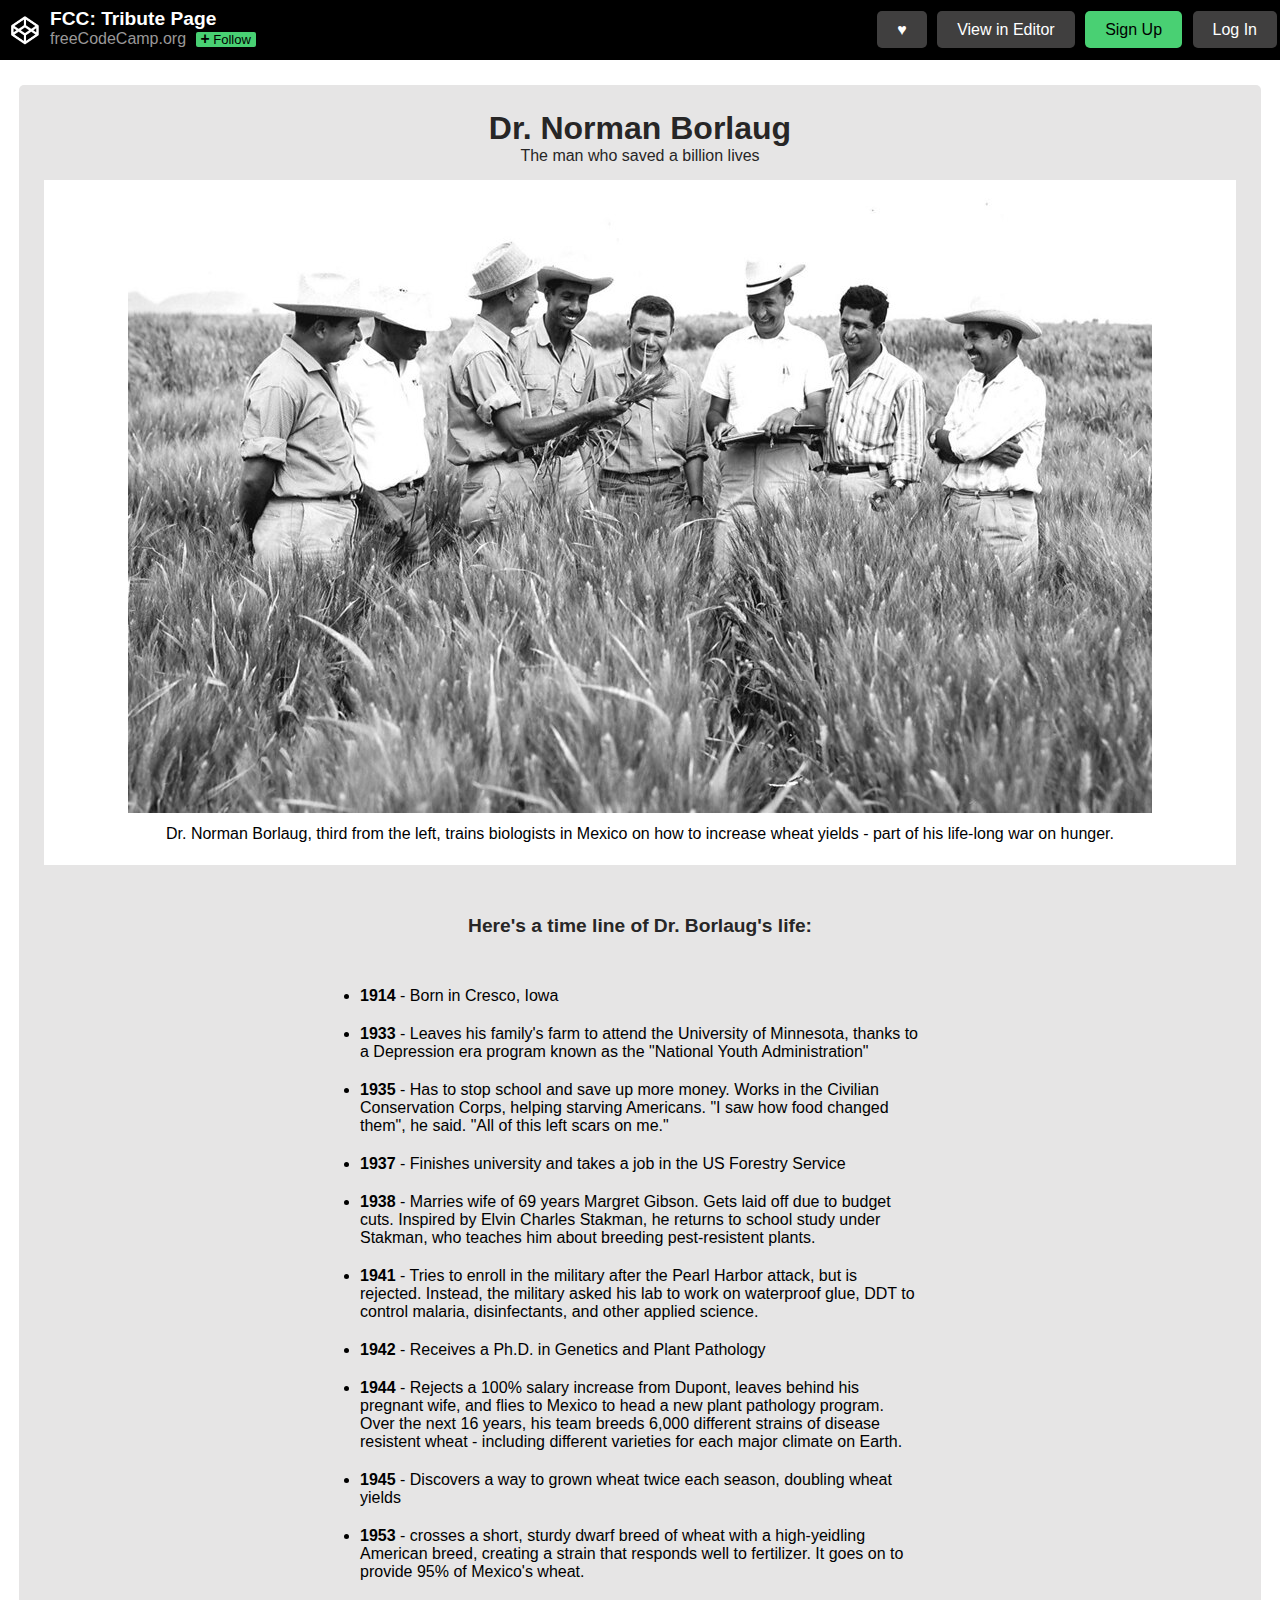
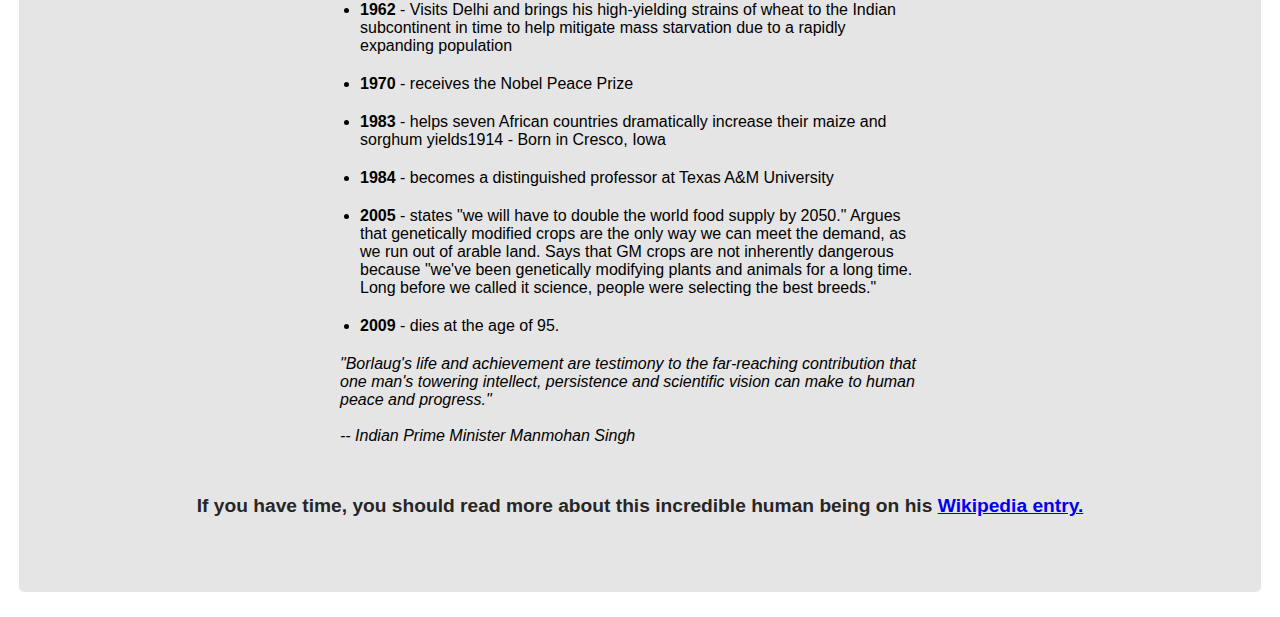
<file: ej1-tributePage/index.html>
<!DOCTYPE html>
<html lang="en">
    <head>
        <meta charset="UTF-8">
        <meta http-equiv="X-UA-Compatible" content="IE=edge">
        <meta name="viewport" content="width=device-width, initial-scale=1.0">
        <title>FCC: Tribute Page</title>
        <link rel="icon" href="./imgs/codepenIcon.ico">
        <link rel="stylesheet" href="styles/indexStyles.css">
    </head>
    <body>
        <header>
            <div class="page-details">
                <img class="header-logo" src="./imgs/headerLogo.jpg" alt="">
                <p class="page-name">FCC: Tribute Page</p>
                <div class="links">
                    <a class="freeCode-link" href="freeCodeCamp.org">freeCodeCamp.org</a>
                    <a href="nowhere.html" class="green-button follow-button"><span>+</span> Follow</a>
                </div>
            </div>

            <nav>
                <ul>
                    <li><a href="./nowhere.html">♥</a></li>
                    <li><a href="./nowhere.html">View in Editor</a></li>
                    <li><a class="green-button" href="./nowhere.html" >Sign Up</a></li>
                    <li><a href="./nowhere.html">Log In</a></li>
                </ul>
            </nav>
        </header>

        <main id="main">
            <h1 class="title-subtitle" id="title">Dr. Norman Borlaug</h1>
            <p class="title-subtitle">The man who saved a billion lives</p>

            <figure id="img-div">
                <img src="./imgs/tribute-page-main-image.jpg" alt="A man showing a plant to another seven men. All of them are laughing" id="image">
                <figcaption id="img-caption">Dr. Norman Borlaug, third from the left, trains biologists in Mexico on how to increase wheat yields - part of his life-long war on hunger.</figcaption>
            </figure>

            <h2 class="title-subtitle title2">Here's a time line of Dr. Borlaug's life:</h2>

            <div id="tribute-info">
                <ul>
                    <li><strong>1914</strong> - Born in Cresco, Iowa</li>
                    <li><strong>1933</strong> - Leaves his family's farm to attend the University of Minnesota, thanks to a Depression era program known as the "National Youth Administration"</li>
                    <li><strong>1935</strong> - Has to stop school and save up more money. Works in the Civilian Conservation Corps, helping starving Americans. "I saw how food changed them", he said. "All of this left scars on me."</li>
                    <li><strong>1937</strong> - Finishes university and takes a job in the US Forestry Service</li>
                    <li><strong>1938</strong> - Marries wife of 69 years Margret Gibson. Gets laid off due to budget cuts. Inspired by Elvin Charles Stakman, he returns to school study under Stakman, who teaches him about breeding pest-resistent plants.</li>
                    <li><strong>1941</strong> - Tries to enroll in the military after the Pearl Harbor attack, but is rejected. Instead, the military asked his lab to work on waterproof glue, DDT to control malaria, disinfectants, and other applied science.</li>
                    <li><strong>1942</strong> - Receives a Ph.D. in Genetics and Plant Pathology</li>
                    <li><strong>1944</strong> - Rejects a 100% salary increase from Dupont, leaves behind his pregnant wife, and flies to Mexico to head a new plant pathology program. Over the next 16 years, his team breeds 6,000 different strains of disease resistent wheat - including different varieties for each major climate on Earth.</li>
                    <li><strong>1945</strong> - Discovers a way to grown wheat twice each season, doubling wheat yields</li>
                    <li><strong>1953</strong> - crosses a short, sturdy dwarf breed of wheat with a high-yeidling American breed, creating a strain that responds well to fertilizer. It goes on to provide 95% of Mexico's wheat.</li>
                    <li><strong>1962</strong> - Visits Delhi and brings his high-yielding strains of wheat to the Indian subcontinent in time to help mitigate mass starvation due to a rapidly expanding population</li>
                    <li><strong>1970</strong> - receives the Nobel Peace Prize</li>
                    <li><strong>1983</strong> - helps seven African countries dramatically increase their maize and sorghum yields1914 - Born in Cresco, Iowa</li>
                    <li><strong>1984</strong> - becomes a distinguished professor at Texas A&M University</li>
                    <li><strong>2005</strong> - states "we will have to double the world food supply by 2050." Argues that genetically modified crops are the only way we can meet the demand, as we run out of arable land. Says that GM crops are not inherently dangerous because "we've been genetically modifying plants and animals for a long time. Long before we called it science, people were selecting the best breeds."</li>
                    <li><strong>2009</strong> - dies at the age of 95.</li>
                </ul>
    
                <p class="cite">"Borlaug's life and achievement are testimony to the far-reaching contribution that one man's towering intellect, persistence and scientific vision can make to human peace and progress."<br><br>
                -- Indian Prime Minister Manmohan Singh</p>
    
            </div>
            
            <p class="title-subtitle title2 bold">If you have time, you should read more about this incredible human being on his <a href="https://en.wikipedia.org/wiki/Norman_Borlaug" id="tribute-link" target="_blank">Wikipedia entry.</a></p>
        </main>
    </body>
</html>
</file>
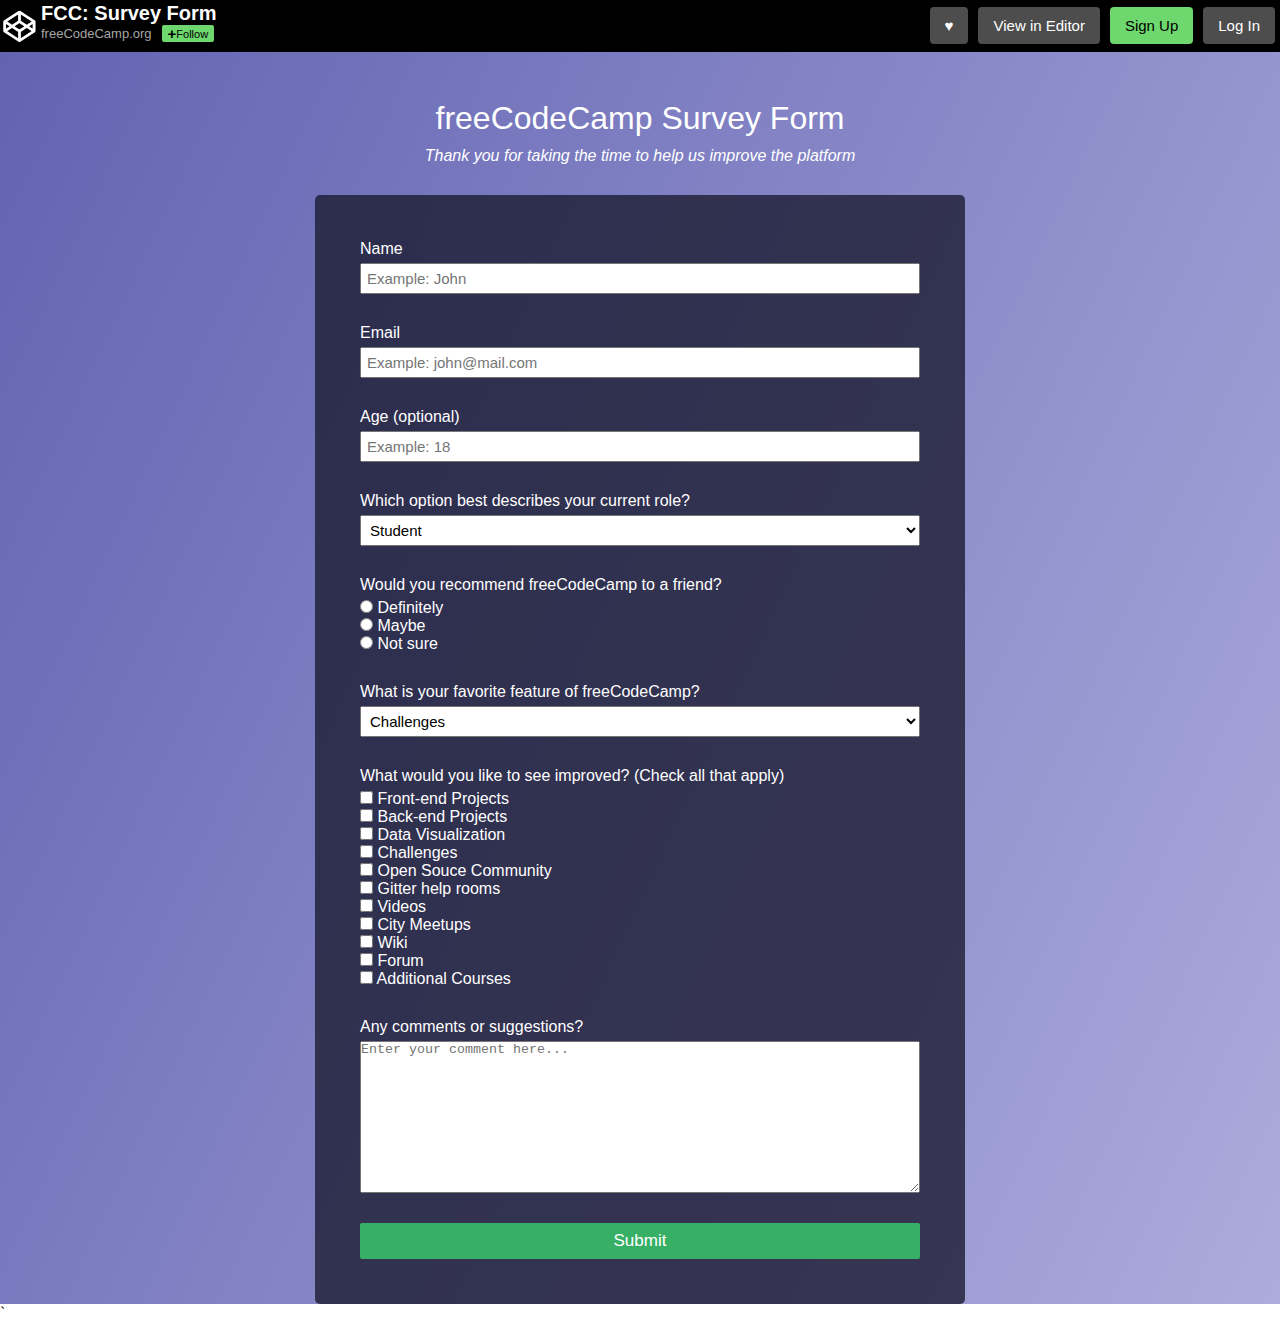
<file: ej2-surveyForm/index.html>
<!DOCTYPE html>
<html lang="en">
    <head>
        <meta charset="UTF-8">
        <meta http-equiv="X-UA-Compatible" content="IE=edge">
        <meta name="viewport" content="width=device-width, initial-scale=1.0">
        <title>FCC: Survey Form</title>
        <link rel="stylesheet" href="./styles/indexStyles.css">
        <link rel="icon" href="./imgs/codepenIcon.ico">
    </head>
    <body>
        <header id="header">
            <div id="left-header">
                <img src="./imgs/headerLogo.jpg" alt="" id="header-logo">
                <div id="left-header-text">
                    <span id="page-description" class="bold-text">FCC: Survey Form</span>
                    <div id="left-header-links">
                        <a id="freeCodeLink" href="https://www.freecodecamp.org" target="_blank">freeCodeCamp.org</a>
                        <a id="follow-button" class="green-background-button" href="./nowhere.html"><span class="bold-text" id="plus-character">+</span> Follow</a>
                    </div>
                </div>
            </div>
            <nav>
                <ul id="nav-list">
                    <li><a href="./nowhere.html">♥</a></li>
                    <li><a href="./nowhere.html">View in Editor</a></li>
                    <li><a class="green-background-button" href="./nowhere.html">Sign Up</a></li>
                    <li><a href="./nowhere.html">Log In</a></li>
                </ul>
            </nav>
        </header>

        <main>
            <h1 id="title">freeCodeCamp Survey Form</h1>
            <p id="description">Thank you for taking the time to help us improve the platform</p>

            <form action="./nowhere.html" id="survey-form">
                <div>
                    <label for="name" id="name-label">Name</label>
                    <input type="text" id="name" placeholder="Example: John" required>
                </div>
                
                <div>
                    <label for="email" id="email-label">Email</label>
                    <input type="email" id="email" placeholder="Example: john@mail.com" required>
                </div>
                
                <div>
                    <label for="number" id="number-label">Age (optional)</label>
                    <input type="number" min="0" max="120" id="number" placeholder="Example: 18">
                </div>

                <div>
                    <label for="dropdown">Which option best describes your current role?</label>
                    <select name="current-role" id="dropdown"> 
                        <option value="student">Student</option>
                        <option value="fullTimeJob">Full Time Job</option>
                        <option value="fullTimeLearner">Full Time Learner</option>
                        <option value="notSay">Prefer not to Say</option>
                        <option value="other">Other</option>
                    </select>
                </div>
            

                <fieldset>
                    <legend>Would you recommend freeCodeCamp to a friend?</legend>
                    
                    <div id="radios"> 
                        <div>
                            <input type="radio" name="recommendation" id="definitely-radio" value="definitely-radio">
                            <label for="definitely-radio">Definitely</label>
                        </div>
                        
                        <div>
                            <input type="radio" name="recommendation" id="maybe-radio" value="maybe-radio">
                            <label for="maybe-radio">Maybe</label>
                        </div>
                        
                        <div>
                            <input type="radio" name="recommendation" id="not-sure-radio" value="not-sure-radio">
                            <label for="not-sure-radio">Not sure</label>
                        </div>
                    </div>
                </fieldset>

                <div>
                    <label for="dropdown-features">What is your favorite feature of freeCodeCamp?</label>
                    <select name="favorite-feature" id="dropdown-features"> 
                        <option value="challenges">Challenges</option>
                        <option value="projects">Projects</option>
                        <option value="community">Community</option>
                        <option value="openSource">Open Source</option>
                    </select>
                </div>

                <fieldset>
                    <legend>What would you like to see improved? (Check all that apply)</legend>

                    <div id="improv">
                        <div>
                            <input type="checkbox" id="frontEndProjects" value="frontEndProjects" name="improvements">
                            <label for="frontEndProjects">Front-end Projects</label>
                        </div>
                        
                        <div>
                            <input type="checkbox" id="backEndProjects" value="backEndProjects" name="improvements">
                            <label for="backEndProjects">Back-end Projects</label>
                        </div>
    
                        <div>
                            <input type="checkbox" id="dataVisualization" value="dataVisualization" name="improvements">
                            <label for="dataVisualization">Data Visualization</label>
                        </div>
    
                        <div>
                            <input type="checkbox" id="challenges" value="challenges" name="improvements">
                            <label for="challenges">Challenges</label>
                        </div>
    
                        <div>
                            <input type="checkbox" id="openSourceComm" value="openSourceComm" name="improvements">
                            <label for="openSourceComm">Open Souce Community</label>
                        </div>
    
                        <div>
                            <input type="checkbox" id="gitterHelp" value="gitterHelp" name="improvements">
                            <label for="gitterHelp">Gitter help rooms</label>
                        </div>
    
                        <div>
                            <input type="checkbox" id="videos" value="videos" name="improvements">
                            <label for="videos">Videos</label>
                        </div>
    
                        <div>
                            <input type="checkbox" id="cityMeetups" value="cityMeetups" name="improvements">
                            <label for="cityMeetups">City Meetups</label>
                        </div>
    
                        <div>
                            <input type="checkbox" id="wiki" value="wiki" name="improvements">
                            <label for="wiki">Wiki</label>
                        </div>
    
                        <div>
                            <input type="checkbox" id="forum" value="forum" name="improvements">
                            <label for="forum">Forum</label>
                        </div>
    
                        <div>
                            <input type="checkbox" id="additionalCourses" value="additionalCourses" name="improvements">
                            <label for="additionalCourses">Additional Courses</label>
                        </div>
                    </div>
                </fieldset>

                <div>
                    <label for="comments">Any comments or suggestions?</label>
                    <textarea name="comments" id="comments" cols="30" rows="10" placeholder="Enter your comment here..."></textarea>
                </div>
                
                <input type="submit" id="submit">
            </form>

        </main>
    </body>
</html>`
</file>
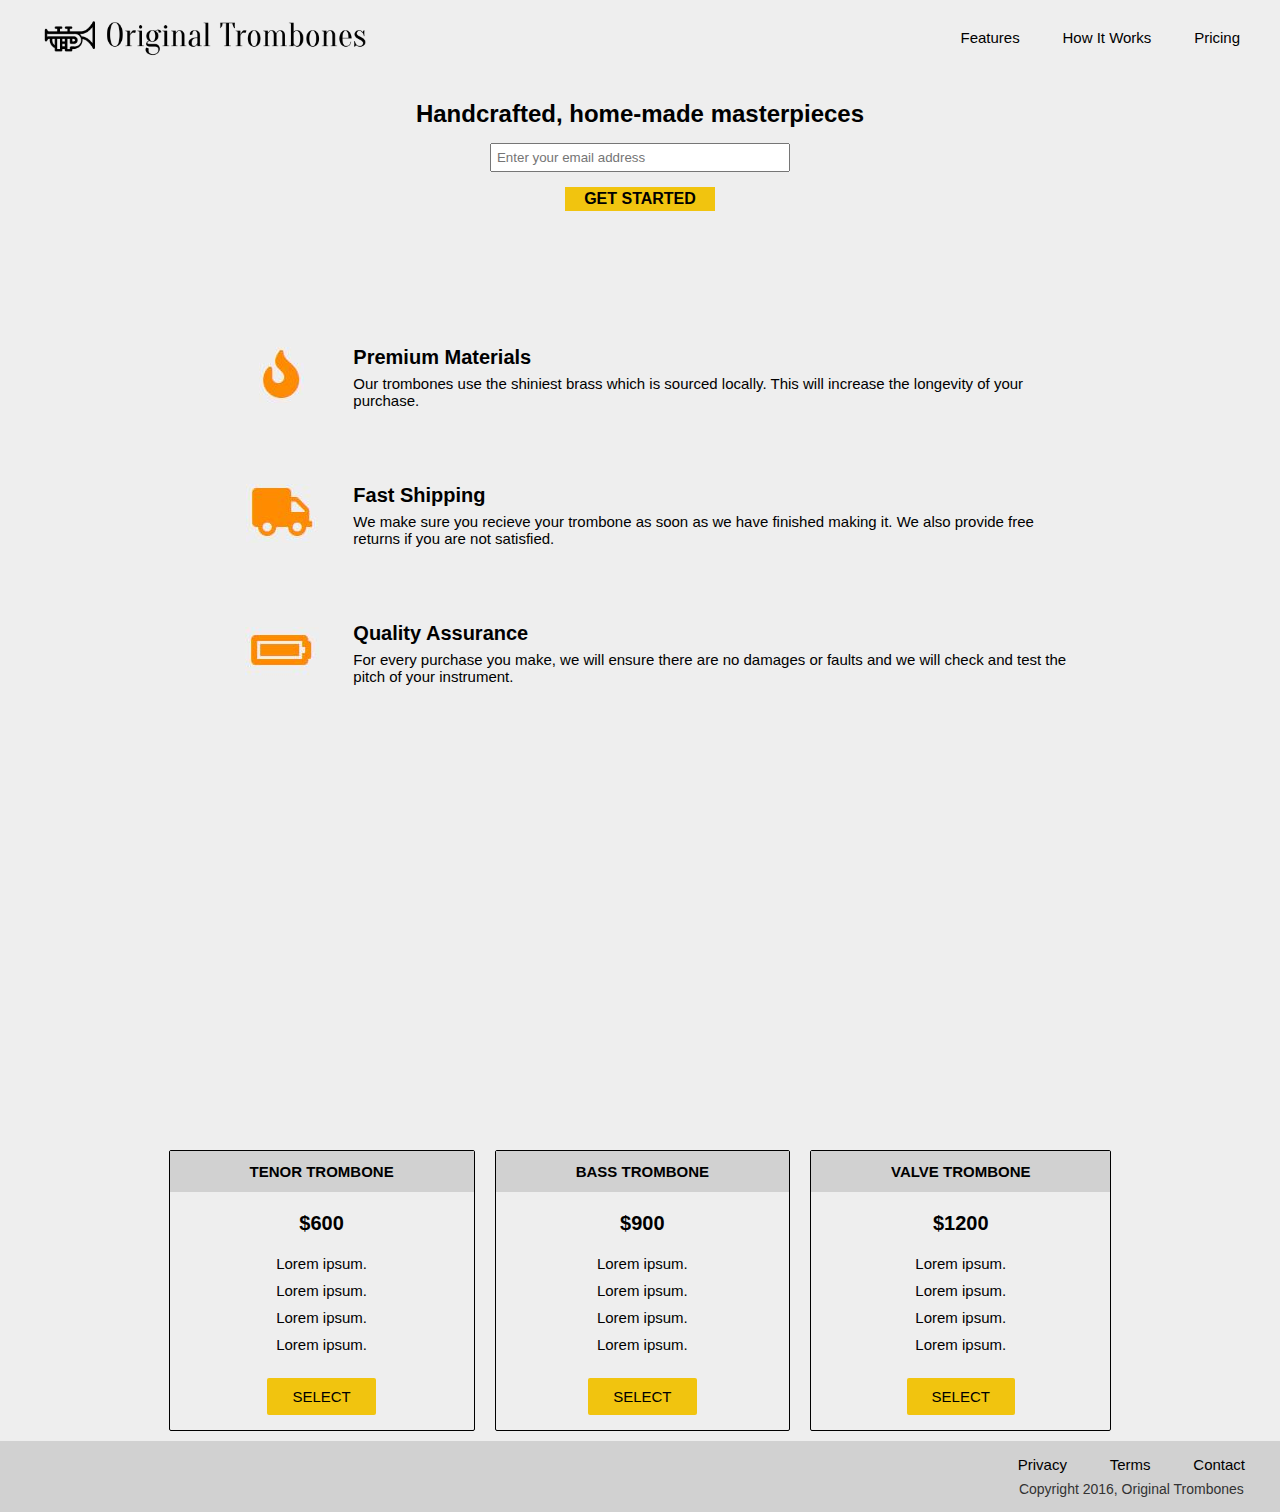
<file: ej3-productLandingPage/index.html>
<!DOCTYPE html>
<html lang="en">
    <head>
        <meta charset="UTF-8">
        <meta http-equiv="X-UA-Compatible" content="IE=edge">
        <meta name="viewport" content="width=device-width, initial-scale=1.0">
        <title>FCC: Product Landing Page</title>
        <link rel="stylesheet" href="./styles/indexStyles.css">
    </head>
    <body>
        <header id="header">
            <img src="./imgs/product-landing-page-logo.png" alt="" id="header-img">
            <nav id="nav-bar">
                <a href="#product-info" class="nav-link">Features</a>
                <a href="#video" class="nav-link">How It Works</a>
                <a href="#products" class="nav-link">Pricing</a>
            </nav>
        </header>
        <main>
            <div id="page-intro">
                <h1>Handcrafted, home-made masterpieces</h1>
                <form action="https://www.freecodecamp.com/email-submit" id="form">
                    <input type="email" required id="email" placeholder="Enter your email address" name="email">
                    <input type="submit" value="GET STARTED" id="submit">
                </form>
            </div>

            <ul id="product-info">
                <li>
                    <img src="./imgs/fire.JPG" alt="">
                    <h2>Premium Materials</h2>
                    <p>Our trombones use the shiniest brass which is sourced locally. This will increase the longevity of your purchase.</p>
                </li>
                <li>
                    <img src="./imgs/truck.JPG" alt="">
                    <h2>Fast Shipping</h2>
                    <p>We make sure you recieve your trombone as soon as we have finished making it. We also provide free returns if you are not satisfied.</p>
                </li>
                <li>
                    <img src="./imgs/battery.JPG" alt="">
                    <h2>Quality Assurance</h2>
                    <p>For every purchase you make, we will ensure there are no damages or faults and we will check and test the pitch of your instrument.</p>
                </li>
            </ul>

            <iframe width="560" height="315" src="https://www.youtube.com/embed/y8Yv4pnO7qc" title="YouTube video player" frameborder="0" allow="accelerometer; autoplay; clipboard-write; encrypted-media; gyroscope; picture-in-picture" allowfullscreen id="video"></iframe>

            <div id="products">
                <div class="product">
                    <h2>TENOR TROMBONE</h2>
                    <h3>$600</h3>
                    
                    <ul class="product-description">
                        <li>Lorem ipsum.</li>
                        <li>Lorem ipsum.</li>
                        <li>Lorem ipsum.</li>
                        <li>Lorem ipsum.</li>
                    </ul>

                    <a href="./nowhere.html" class="select-button">SELECT</a>
                </div>

                <div class="product">
                    <h2>BASS TROMBONE</h2>
                    <h3>$900</h3>

                    <ul class="product-description">
                        <li>Lorem ipsum.</li>
                        <li>Lorem ipsum.</li>
                        <li>Lorem ipsum.</li>
                        <li>Lorem ipsum.</li>
                    </ul>

                    <a href="./nowhere.html" class="select-button">SELECT</a>
                </div>

                <div class="product">
                    <h2>VALVE TROMBONE</h2>
                    <h3>$1200</h3>

                    <ul class="product-description">
                        <li>Lorem ipsum.</li>
                        <li>Lorem ipsum.</li>
                        <li>Lorem ipsum.</li>
                        <li>Lorem ipsum.</li>
                    </ul>

                    <a href="./nowhere.html" class="select-button">SELECT</a>
                </div>
            </div>
        </main>

        <footer id="footer">
            <div id="footer-text">
                <nav id="footer-nav">
                    <a href="./nowhere.html">Privacy</a>
                    <a href="./nowhere.html">Terms</a>
                    <a href="./nowhere.html">Contact</a>
                </nav>
                <p>Copyright 2016, Original Trombones</p>
            </div>
        </footer>
    </body>
</html>
</file>
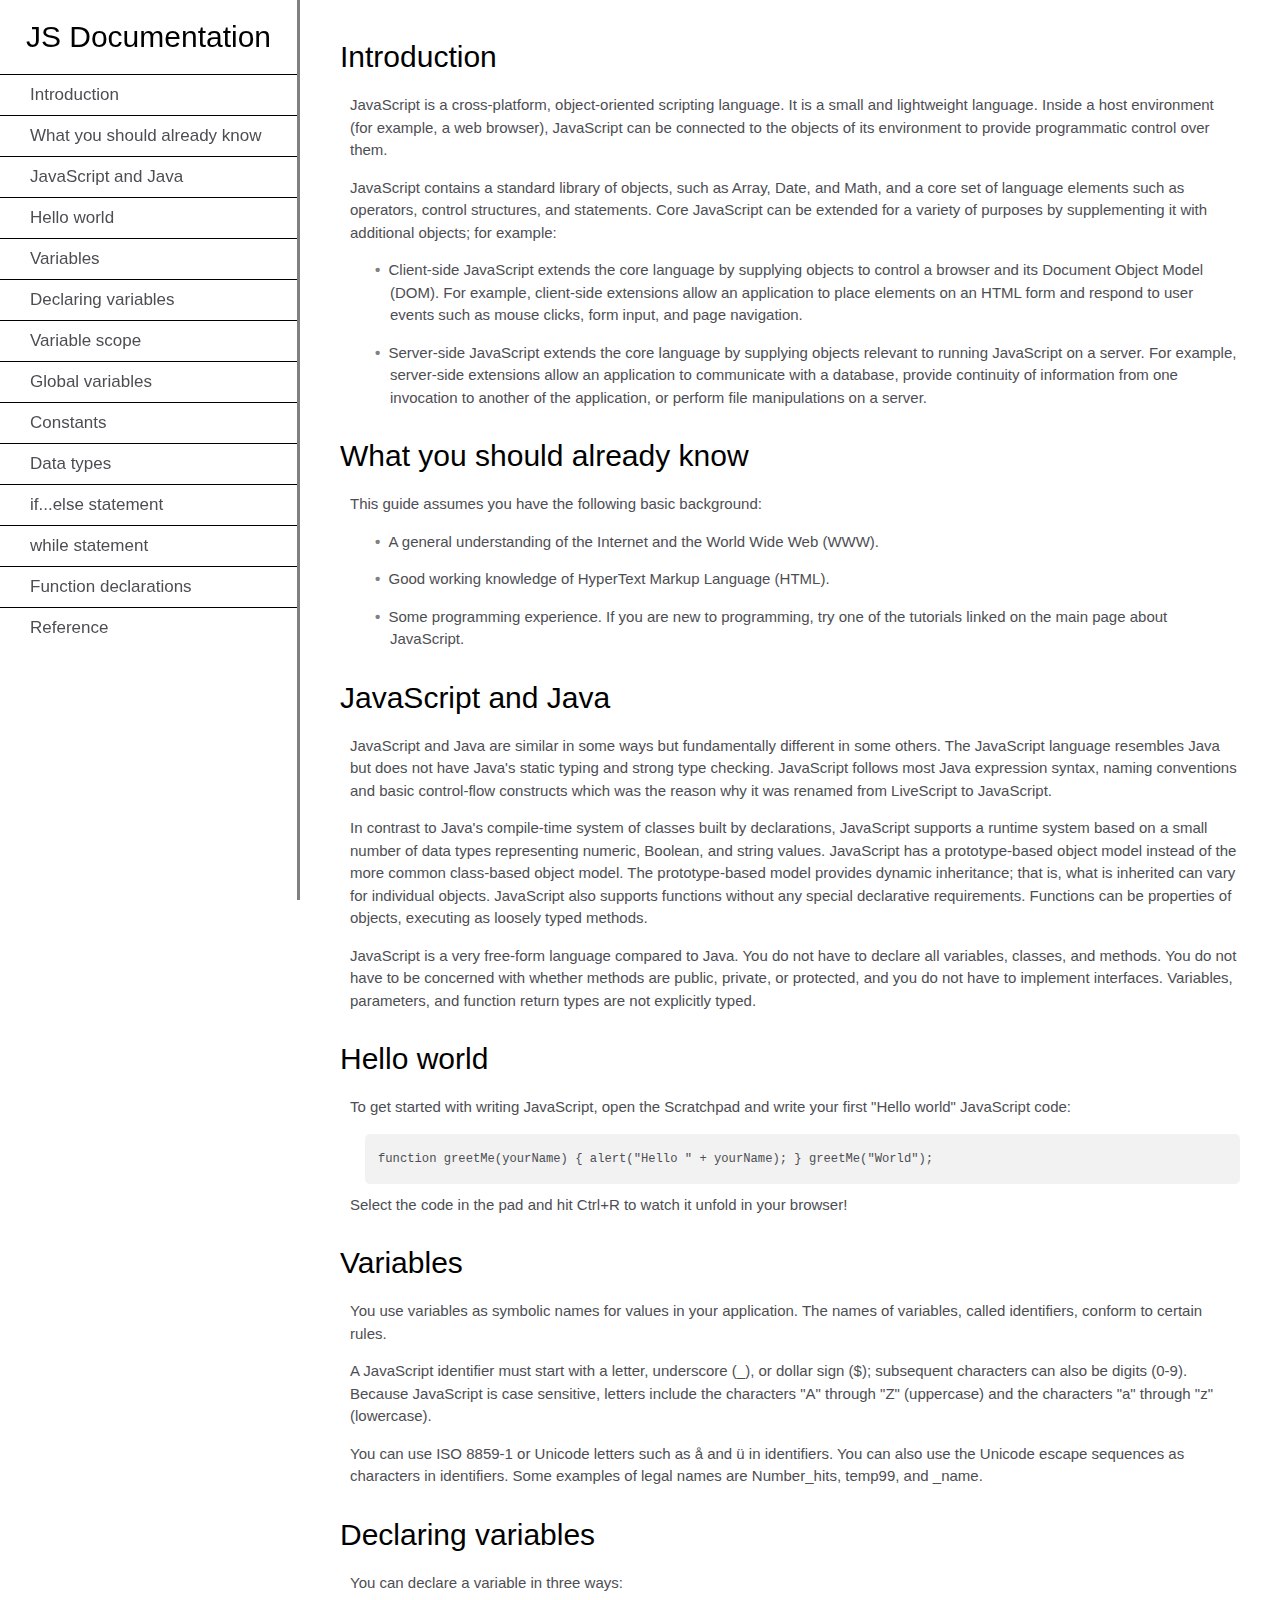
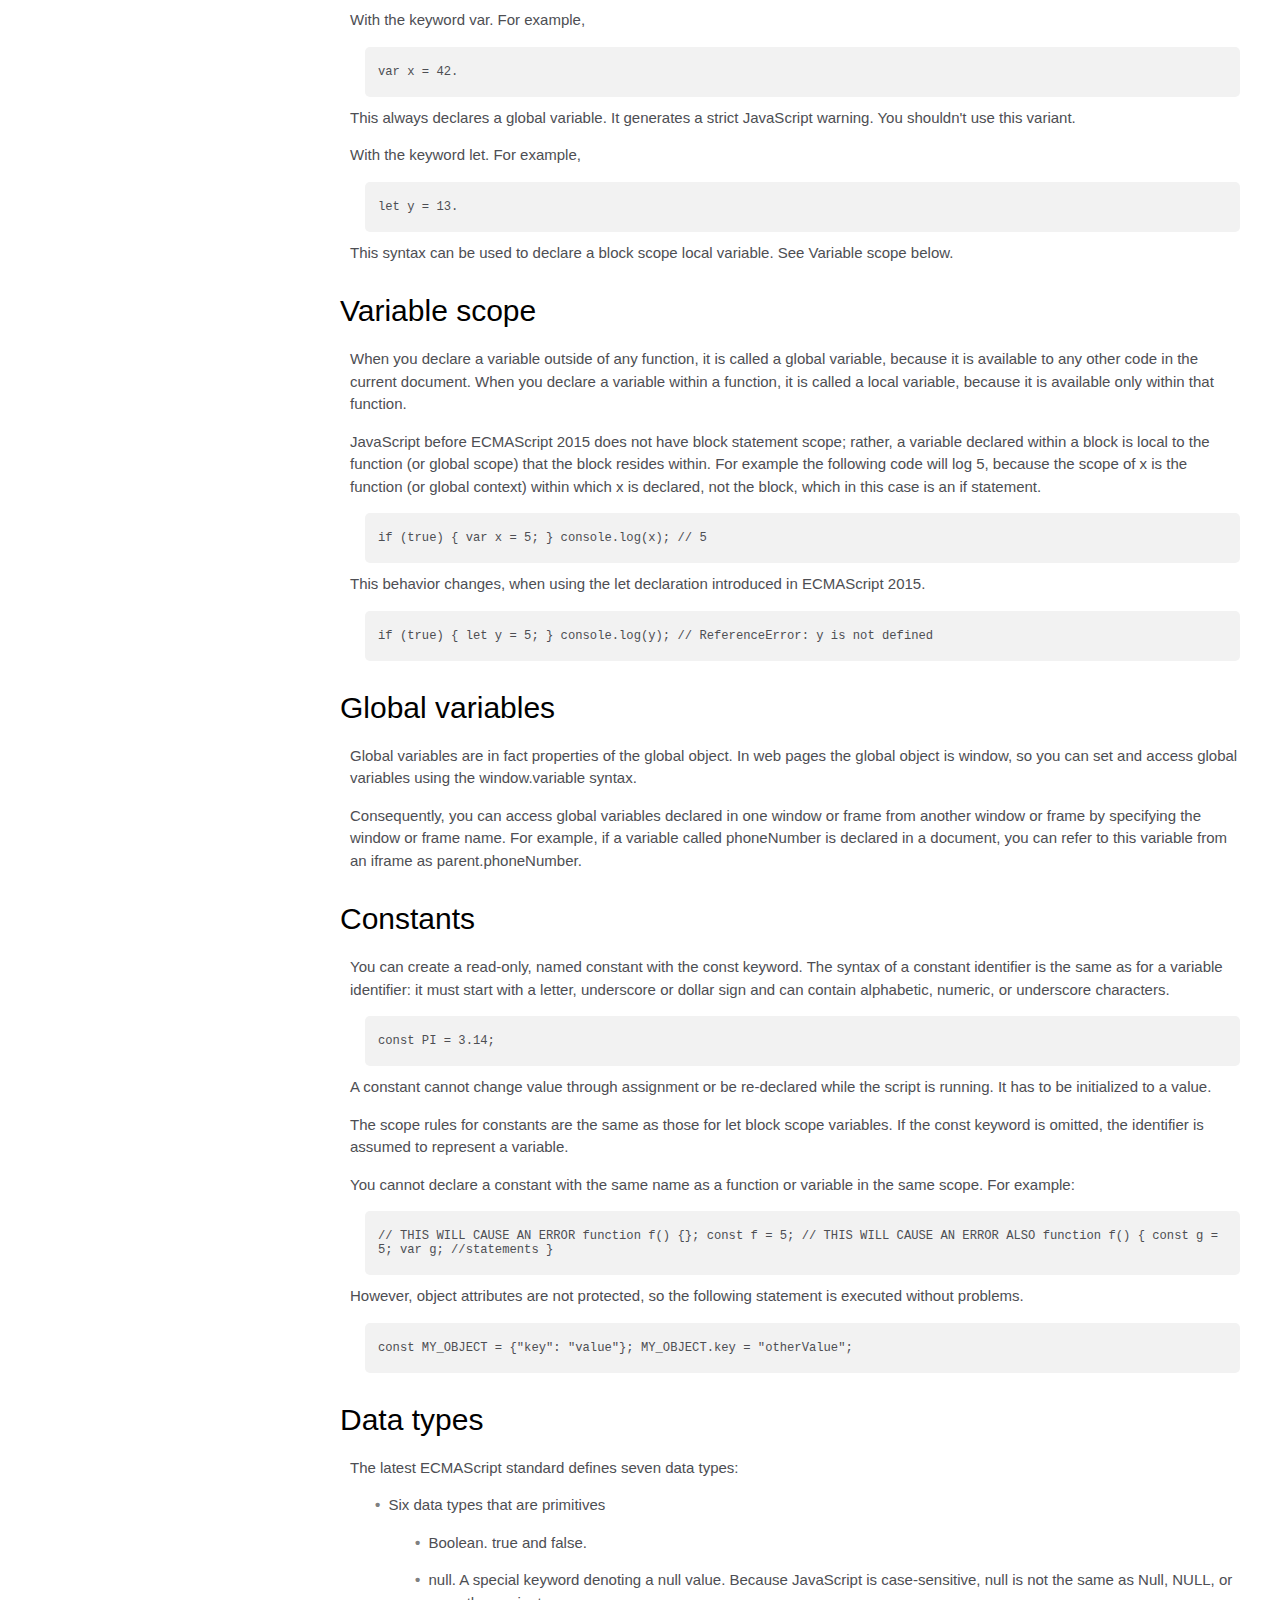
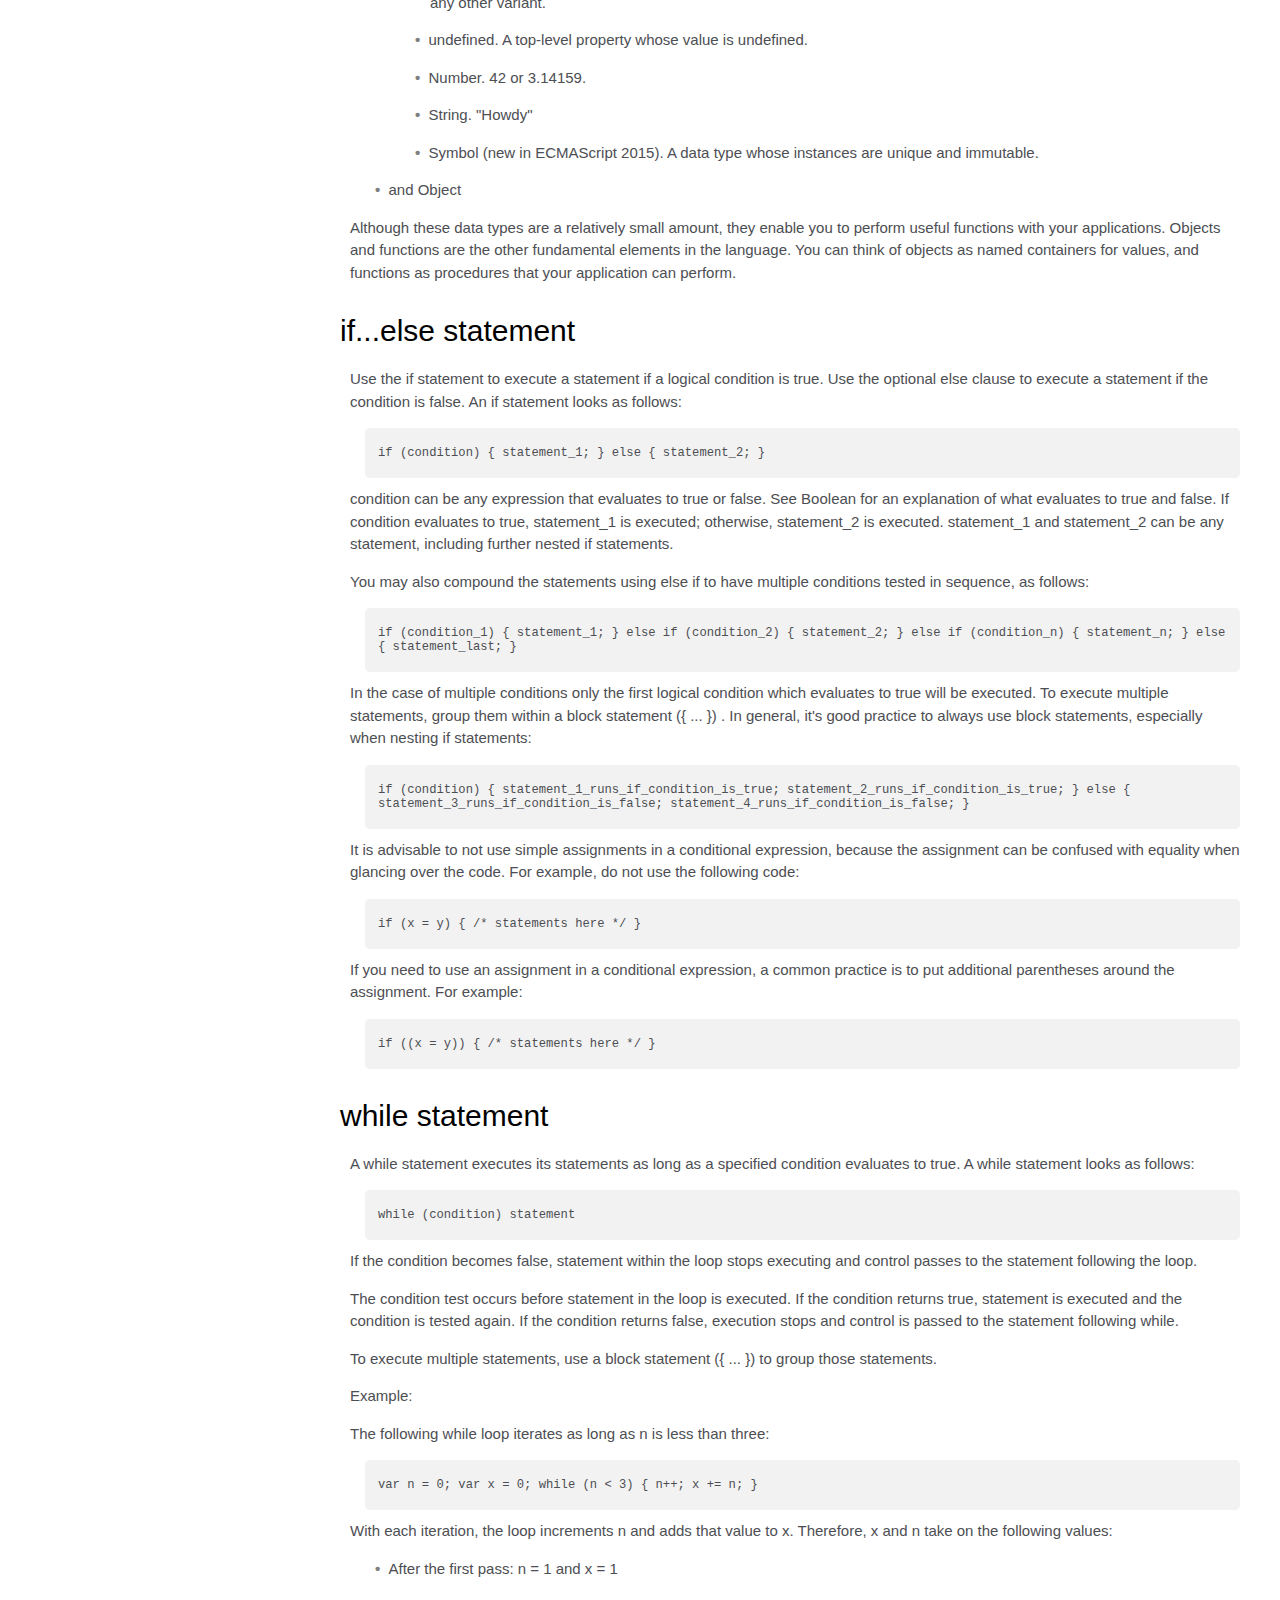
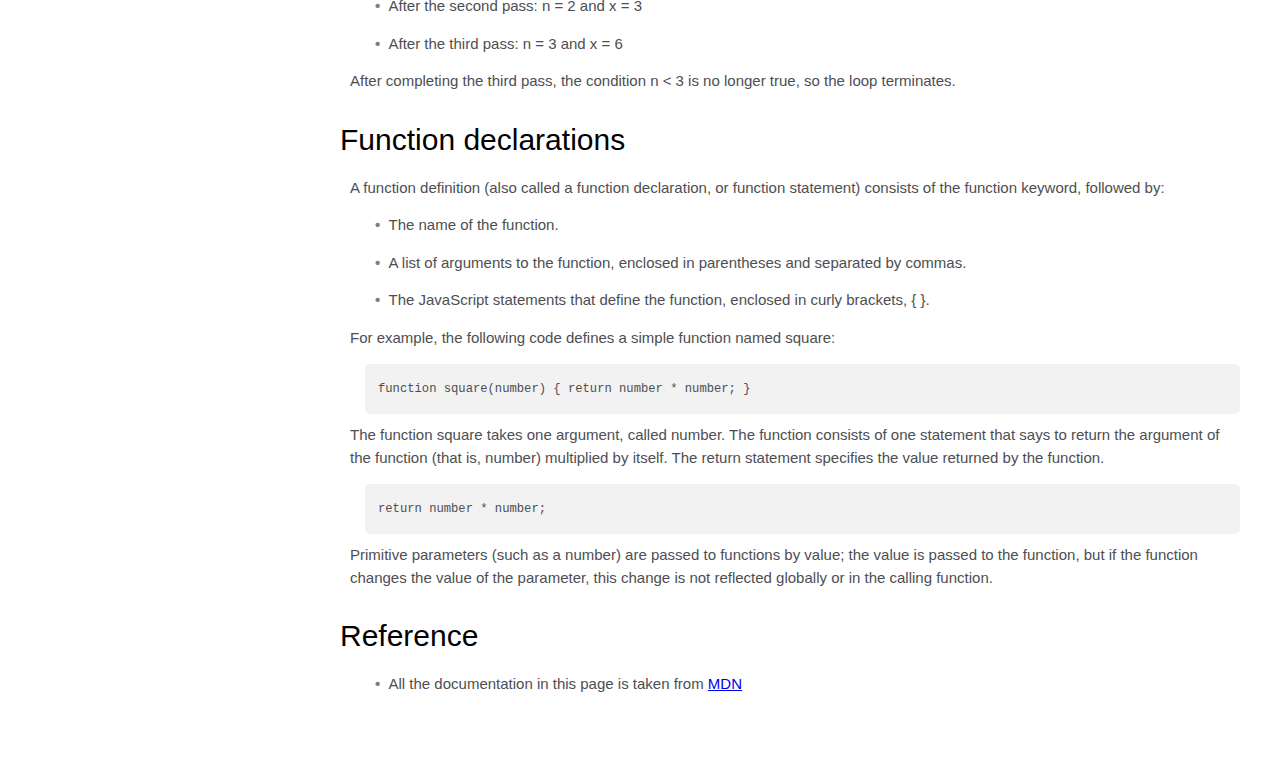
<file: ej4-technicalDoc/index.html>
<!DOCTYPE html>
<html lang="en">
    <head>
        <meta charset="UTF-8">
        <meta http-equiv="X-UA-Compatible" content="IE=edge">
        <meta name="viewport" content="width=device-width, initial-scale=1.0">
        <title>FCC: Technical Documentation Page</title>
        <link rel="stylesheet" href="./styles/indexStyles.css">
    </head>
    <body>
        <aside id="aside">
            <nav id="navbar">
                <header><h1>JS Documentation</h1></header>
                <ul>
                    <li><a class="nav-link" href="#Introduction">Introduction</a></li>
                    <li><a class="nav-link" href="#What_you_should_already_know">What you should already know</a></li>
                    <li><a class="nav-link" href="#JavaScript_and_Java">JavaScript and Java</a></li>
                    <li><a class="nav-link" href="#Hello_world">Hello world</a></li>
                    <li><a class="nav-link" href="#Variables">Variables</a></li>
                    <li><a class="nav-link" href="#Declaring_variables">Declaring variables</a></li>
                    <li><a class="nav-link" href="#Variable_scope">Variable scope</a></li>
                    <li><a class="nav-link" href="#Global_variables">Global variables</a></li>
                    <li><a class="nav-link" href="#Constants">Constants</a></li>
                    <li><a class="nav-link" href="#Data_types">Data types</a></li>
                    <li><a class="nav-link" href="#if...else_statement">if...else statement</a></li>
                    <li><a class="nav-link" href="#while_statement">while statement</a></li>
                    <li><a class="nav-link" href="#Function_declarations">Function declarations</a></li>
                    <li><a class="nav-link" href="#Reference">Reference</a></li>
                </ul>
            </nav>
        </aside>
        <main id="main-doc">
            <section class="main-section" id="Introduction">
                <header><h2>Introduction</h2></header>

                <p>JavaScript is a cross-platform, object-oriented scripting language. It is a small and lightweight language. Inside a host environment (for example, a web browser), JavaScript can be connected to the objects of its environment to provide programmatic control over them.</p>

                <p>JavaScript contains a standard library of objects, such as Array, Date, and Math, and a core set of language elements such as operators, control structures, and statements. Core JavaScript can be extended for a variety of purposes by supplementing it with additional objects; for example:</p>

                <ul>
                    <li>
                        <p>Client-side JavaScript extends the core language by supplying objects to control a browser and its Document Object Model (DOM). For example, client-side extensions allow an application to place elements on an HTML form and respond to user events such as mouse clicks, form input, and page navigation.</p>
                    </li>
                    <li>
                        <p>Server-side JavaScript extends the core language by supplying objects relevant to running JavaScript on a server. For example, server-side extensions allow an application to communicate with a database, provide continuity of information from one invocation to another of the application, or perform file manipulations on a server.</p>
                    </li>
                </ul>
            </section>

            <section class="main-section" id="What_you_should_already_know">
                <header><h2>What you should already know</h2></header>

                <p>This guide assumes you have the following basic background:</p>

                <ul>
                    <li>
                        <p>A general understanding of the Internet and the World Wide Web (WWW).</p>
                    </li>
                    <li>
                        <p>Good working knowledge of HyperText Markup Language (HTML).</p>
                    </li>
                    <li>
                        <p>Some programming experience. If you are new to programming, try one of the tutorials linked on the main page about JavaScript.</p>
                    </li>
                </ul>
            </section>

            <section class="main-section" id="JavaScript_and_Java">
                <header><h2>JavaScript and Java</h2></header>
                
                <p>JavaScript and Java are similar in some ways but fundamentally different in some others. The JavaScript language resembles Java but does not have Java's static typing and strong type checking. JavaScript follows most Java expression syntax, naming conventions and basic control-flow constructs which was the reason why it was renamed from LiveScript to JavaScript.</p>

                <p>In contrast to Java's compile-time system of classes built by declarations, JavaScript supports a runtime system based on a small number of data types representing numeric, Boolean, and string values. JavaScript has a prototype-based object model instead of the more common class-based object model. The prototype-based model provides dynamic inheritance; that is, what is inherited can vary for individual objects. JavaScript also supports functions without any special declarative requirements. Functions can be properties of objects, executing as loosely typed methods.</p>

                <p>JavaScript is a very free-form language compared to Java. You do not have to declare all variables, classes, and methods. You do not have to be concerned with whether methods are public, private, or protected, and you do not have to implement interfaces. Variables, parameters, and function return types are not explicitly typed.</p>
            </section>

            <section class="main-section" id="Hello_world">
                <header><h2>Hello world</h2></header>
                
                <p>To get started with writing JavaScript, open the Scratchpad and write your first "Hello world" JavaScript code:</p>

                <code class="code">function greetMe(yourName) { alert("Hello " + yourName); }
                    greetMe("World");</code>

                <p>Select the code in the pad and hit Ctrl+R to watch it unfold in your browser!</p>
            </section>

            <section class="main-section" id="Variables">
                <header><h2>Variables</h2></header>

                <p>You use variables as symbolic names for values in your application. The names of variables, called identifiers, conform to certain rules.</p>

                <p>A JavaScript identifier must start with a letter, underscore (_), or dollar sign ($); subsequent characters can also be digits (0-9). Because JavaScript is case sensitive, letters include the characters "A" through "Z" (uppercase) and the characters "a" through "z" (lowercase).</p>

                <p>You can use ISO 8859-1 or Unicode letters such as å and ü in identifiers. You can also use the Unicode escape sequences as characters in identifiers. Some examples of legal names are Number_hits, temp99, and _name.</p>
            </section>

            <section class="main-section" id="Declaring_variables">
                <header><h2>Declaring variables</h2></header>

                <p>You can declare a variable in three ways:</p>

                <p>With the keyword var. For example,</p>

                <code class="code">var x = 42.</code>

                <p>This always declares a global variable. It generates a strict JavaScript warning. You shouldn't use this variant.</p>

                <p>With the keyword let. For example,</p>

                <code class="code">let y = 13.</code>

                <p>This syntax can be used to declare a block scope local variable. See Variable scope below.</p>
            </section>

            <section class="main-section" id="Variable_scope">
                <header><h2>Variable scope</h2></header>

                <p>When you declare a variable outside of any function, it is called a global variable, because it is available to any other code in the current document. When you declare a variable within a function, it is called a local variable, because it is available only within that function.</p>

                <p>JavaScript before ECMAScript 2015 does not have block statement scope; rather, a variable declared within a block is local to the function (or global scope) that the block resides within. For example the following code will log 5, because the scope of x is the function (or global context) within which x is declared, not the block, which in this case is an if statement.</p>

                <code class="code">if (true) { var x = 5; } console.log(x); // 5</code>

                <p>This behavior changes, when using the let declaration introduced in ECMAScript 2015.</p>

                <code class="code">if (true) { let y = 5; } console.log(y); // ReferenceError: y is not defined</code>
            </section>

            <section class="main-section" id="Global_variables">
                <header><h2>Global variables</h2></header>

                <p>Global variables are in fact properties of the global object. In web pages the global object is window, so you can set and access global variables using the window.variable syntax.</p>

                <p>Consequently, you can access global variables declared in one window or frame from another window or frame by specifying the window or frame name. For example, if a variable called phoneNumber is declared in a document, you can refer to this variable from an iframe as parent.phoneNumber.</p>
            </section>

            <section class="main-section" id="Constants">
                <header><h2>Constants</h2></header>

                <p>You can create a read-only, named constant with the const keyword. The syntax of a constant identifier is the same as for a variable identifier: it must start with a letter, underscore or dollar sign and can contain alphabetic, numeric, or underscore characters.</p>

                <code class="code">const PI = 3.14;</code>

                <p>A constant cannot change value through assignment or be re-declared while the script is running. It has to be initialized to a value.</p>

                <p>The scope rules for constants are the same as those for let block scope variables. If the const keyword is omitted, the identifier is assumed to represent a variable.</p>

                <p>You cannot declare a constant with the same name as a function or variable in the same scope. For example:</p>

                <code class="code">// THIS WILL CAUSE AN ERROR function f() {}; const f = 5; // THIS WILL
                    CAUSE AN ERROR ALSO function f() { const g = 5; var g; //statements
                    }</code>

                <p>However, object attributes are not protected, so the following statement is executed without problems.</p>

                <code class="code">const MY_OBJECT = {"key": "value"}; MY_OBJECT.key = "otherValue";</code>
            </section>

            <section class="main-section" id="Data_types">
                <header><h2>Data types</h2></header>

                <p>The latest ECMAScript standard defines seven data types:</p>

                <ul>
                    <li>
                        <p>Six data types that are primitives</p>
                        <ul>
                            <li><p>Boolean. true and false.</p></li>
                            <li><p>null. A special keyword denoting a null value. Because JavaScript is case-sensitive, null is not the same as Null, NULL, or any other variant.</p></li>
                            <li><p>undefined. A top-level property whose value is undefined.</p></li>
                            <li><p>Number. 42 or 3.14159.</p></li>
                            <li><p>String. "Howdy"</p></li>
                            <li><p>Symbol (new in ECMAScript 2015). A data type whose instances are unique and immutable.</p></li>
                        </ul>
                    </li>
                    <li>
                        <p>and Object</p>
                    </li>
                </ul>

                <p>Although these data types are a relatively small amount, they enable you to perform useful functions with your applications. Objects and functions are the other fundamental elements in the language. You can think of objects as named containers for values, and functions as procedures that your application can perform.</p>
            </section>

            <section class="main-section" id="if...else_statement">
                <header><h2>if...else statement</h2></header>

                <p>Use the if statement to execute a statement if a logical condition is true. Use the optional else clause to execute a statement if the condition is false. An if statement looks as follows:</p>

                <code class="code">if (condition) { statement_1; } else { statement_2; }</code>

                <p>condition can be any expression that evaluates to true or false. See Boolean for an explanation of what evaluates to true and false. If condition evaluates to true, statement_1 is executed; otherwise, statement_2 is executed. statement_1 and statement_2 can be any statement, including further nested if statements.</p>

                <p>You may also compound the statements using else if to have multiple conditions tested in sequence, as follows:</p>

                <code class="code">if (condition_1) { statement_1; } else if (condition_2) { statement_2;
                } else if (condition_n) { statement_n; } else { statement_last; }</code>

                <p>In the case of multiple conditions only the first logical condition which evaluates to true will be executed. To execute multiple statements, group them within a block statement ({ ... }) . In general, it's good practice to always use block statements, especially when nesting if statements:</p>

                <code class="code">if (condition) { statement_1_runs_if_condition_is_true;
                    statement_2_runs_if_condition_is_true; } else {
                    statement_3_runs_if_condition_is_false;
                    statement_4_runs_if_condition_is_false; }</code>

                <p>It is advisable to not use simple assignments in a conditional expression, because the assignment can be confused with equality when glancing over the code. For example, do not use the following code:</p>

                <code class="code">if (x = y) { /* statements here */ }</code>

                <p>If you need to use an assignment in a conditional expression, a common practice is to put additional parentheses around the assignment. For example:</p>

                <code class="code">if ((x = y)) { /* statements here */ }</code>
            </section>

            <section class="main-section" id="while_statement">
                <header><h2>while statement</h2></header>

                <p>A while statement executes its statements as long as a specified condition evaluates to true. A while statement looks as follows:</p>

                <code class="code">while (condition) statement</code>

                <p>If the condition becomes false, statement within the loop stops executing and control passes to the statement following the loop.</p>

                <p>The condition test occurs before statement in the loop is executed. If the condition returns true, statement is executed and the condition is tested again. If the condition returns false, execution stops and control is passed to the statement following while.</p>

                <p>To execute multiple statements, use a block statement ({ ... }) to group those statements.</p>

                <p>Example:</p>

                <p>The following while loop iterates as long as n is less than three:</p>

                <code class="code">var n = 0; var x = 0; while (n < 3) { n++; x += n; }</code>

                <p>With each iteration, the loop increments n and adds that value to x. Therefore, x and n take on the following values:</p>

                <ul>
                    <li><p>After the first pass: n = 1 and x = 1</p></li>
                    <li><p>After the second pass: n = 2 and x = 3</p></li>
                    <li><p>After the third pass: n = 3 and x = 6</p></li>
                </ul>

                <p>After completing the third pass, the condition n < 3 is no longer true, so the loop terminates.</p>
            </section>

            <section class="main-section" id="Function_declarations">
                <header><h2>Function declarations</h2></header>

                <p>A function definition (also called a function declaration, or function statement) consists of the function keyword, followed by:</p>

                <ul>
                    <li><p>The name of the function.</p></li>
                    <li><p>A list of arguments to the function, enclosed in parentheses and separated by commas.</p></li>
                    <li><p>The JavaScript statements that define the function, enclosed in curly brackets, { }.</p></li>
                </ul>

                <p>For example, the following code defines a simple function named square:</p>

                <code class="code">function square(number) { return number * number; }</code>

                <p>The function square takes one argument, called number. The function consists of one statement that says to return the argument of the function (that is, number) multiplied by itself. The return statement specifies the value returned by the function.</p>

                <code class="code">return number * number;</code>

                <p>Primitive parameters (such as a number) are passed to functions by value; the value is passed to the function, but if the function changes the value of the parameter, this change is not reflected globally or in the calling function.</p>
            </section>

            <section class="main-section" id="Reference">
                <header><h2>Reference</h2></header>
                
                <ul>
                    <li><p>All the documentation in this page is taken from <a href="https://developer.mozilla.org/en-US/docs/Web/JavaScript/Guide">MDN</a></p></li>
                </ul>
            </section>
        </main>
    </body>
</html>
</file>
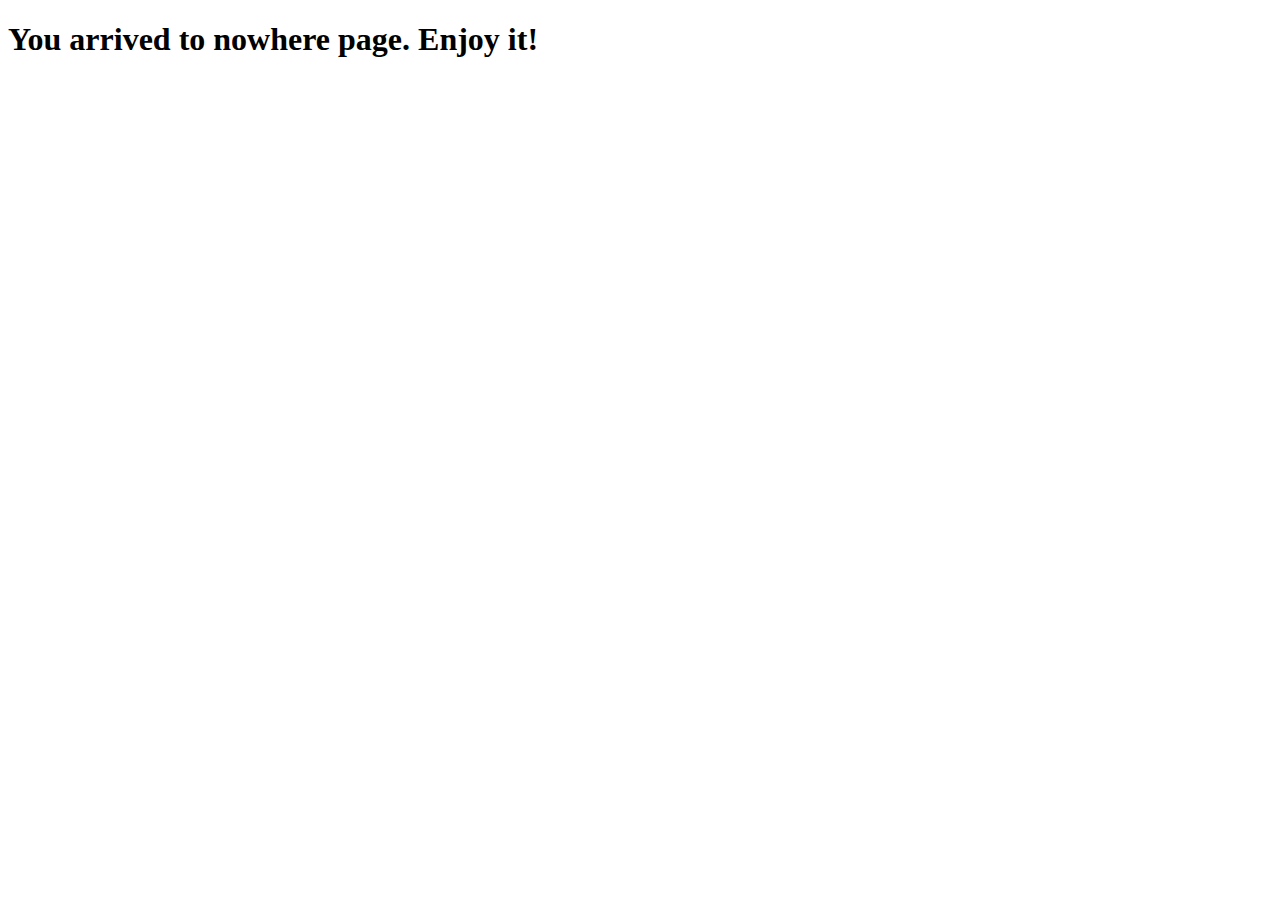
<file: ej1-tributePage/nowhere.html>
<!DOCTYPE html>
<html lang="en">
<head>
    <meta charset="UTF-8">
    <meta http-equiv="X-UA-Compatible" content="IE=edge">
    <meta name="viewport" content="width=device-width, initial-scale=1.0">
    <title>Nowhere Page</title>
</head>
<body>
    <h1>You arrived to nowhere page. Enjoy it!</h1>
</body>
</html>
</file>
<file: ej1-tributePage/styles/indexStyles.css>
* {
    box-sizing: border-box;
    margin: 0;
    padding: 0;
}

header{
    background-color: #000000;
    display: flex;
    flex-direction: row;
    justify-content: space-between;
    align-items: center;
    font-family: 'Lato', 'Lucida Grande', 'Lucida Sans Unicode', Tahoma,
    Sans-Serif;
    min-width: 795px;
}

.page-details{
    display: grid;
    grid-template-columns: 50px 300px;
    grid-template-rows: 30px 30px;
    grid-template-areas: 
        "image title"
        "image links";
    justify-items: center;
    align-items: center;
}

.header-logo{
    grid-area: image;
    width: 30px;
    height: auto;
}

.page-name{
    color: white;
    font-weight: 700;
    font-size: 1.2em;
    justify-self: start;
    align-self: end;
}

.links{
    grid-area: links;
    justify-self: start;
    align-self: start;
}

.freeCode-link{
    color:hsl(0, 1%,60%);
    text-decoration: none;
}

nav ul{
    list-style: none;
}

nav ul li{
    display: inline;    
}

nav ul li a{
    text-decoration: none;
    background-color: hsl(0, 1%, 25%);
    margin: 10px 3px;
    padding: 10px 20px;
    border-radius: 5px;
    color: white;
}

nav ul li a:hover{
    background-color: hsl(0, 1%, 40%);
}

.green-button{
    background-color: hsl(139, 59%, 55%);
    color: black;
}

.green-button:hover{
    background-color: hsl(139, 59%, 35%);
    color: white;
}

.follow-button{
    margin: 5px;
    padding: 0px 5px;
    border-radius: 2px;
    font-size: small;
    text-decoration: none;
}

.follow-button span{
    font-size: 1.2em;
    font-weight: bold;
}


#main{
    margin: 25px auto;
    background-color: hsl(0, 1%, 90%);
    width: 97%;
    border-radius: 5px;
    padding: 25px;
}

figure img{
    max-width: 100%;
    height: auto;
    display: block;
    margin: auto;
}

figure{
    background-color: white;
    padding: 10px;
    margin: 15px 0px;
}

.title-subtitle{
    font-family: -apple-system, BlinkMacSystemFont, 'Segoe UI', 'Roboto', 'Helvetica Neue', Arial, sans-serif;
    text-align: center;
    color: hsl(0, 1%, 15%);
}

figcaption{
    margin: 10px;
    font-family: -apple-system, BlinkMacSystemFont, 'Segoe UI', 'Roboto', 'Helvetica Neue', Arial, sans-serif;
    text-align: center;
    line-height: 1.4em;
}

.title2{
    font-size: 1.2em;
    margin: 50px;
}

#tribute-info{
    max-width: 600px;
    margin: auto;
    font-family: -apple-system, BlinkMacSystemFont, 'Segoe UI', 'Roboto', 'Helvetica Neue', Arial, sans-serif;
}

#tribute-info li{
    margin: 20px;
}

.cite{
    font-style: italic;
}

.bold{
    font-weight: bold;
}
</file>
<file: ej2-surveyForm/styles/indexStyles.css>
* {
    box-sizing: border-box;
    margin: 0;
    padding: 0;
    --cp-font-family: 'Lato', 'Lucida Grande', 'Lucida Sans Unicode', Tahoma, Sans-Serif;
}

#header{
    position: fixed; /*Fijo la barra*/
    top: 0; /*La posiciono a 0 del borde superior*/
    width: 100%; /*Hago que ocupe todo el ancho*/
    color: white;
    background-color: black;
    display: flex;
    flex-direction: row;
    justify-content: space-between;
}

#header-logo{
    width: 35px;
    height: auto;
    margin-left: 2px;
    margin-right: 4px;
}

#left-header{
    display: flex;
    flex-direction: row;
    justify-content: start;
    align-items: center;
    font-family: var(--cp-font-family);
}

#left-header-text{
    display: flex;
    flex-direction: column;
    justify-content: space-around;
    align-items: flex-start;
}

#left-header-links{
    display: flex;
    flex-direction: row;
    align-items: center;
    margin-bottom: 10px;
}

#left-header-links a{
    text-decoration: none;
    
}

#plus-character{
    font-size: 15px;
}

#page-description{
    font-size: 20px;
    margin-top: 2px;
}

.bold-text{
    font-weight: 600;
}

#follow-button{
    display: flex;
    flex-direction: row;
    align-items: center;
    margin-left: 10px;
    border-radius: 2px;
    padding: 0px 6px;
    font-size: 11px;
    height: 17px;
}

#freeCodeLink{
    color: hsl(0, 0%, 65%);
    font-size: 13px;
}

#freeCodeLink:hover{
    color:white;
}

#nav-list{
    display: flex;
    flex-direction: row;
    align-items: center;
    list-style-type: none;
    height: 100%;
}

#nav-list a{
    background-color: hsl(0, 0%, 30%);
    color: white;
    margin: 5px;
    border-radius: 4px;
    padding: 10px 15px;
    font-family: var(--cp-font-family);
    font-size: 15px;
    text-decoration: none;
}

#nav-list a:hover{
    background-color: hsl(0, 0%, 45%);
}

#header .green-background-button{
    background-color: hsl(120, 58%, 64%);
    color: black;
}

#header .green-background-button:hover{
    background-color: hsl(120, 58%, 40%);
    color: white;
}

/*-----------------------MAIN------------------------*/

main{
    background-image: linear-gradient( 
115deg
, rgba(58, 58, 158, 0.8), rgba(136, 136, 206, 0.7) ), url(https://cdn.freecodecamp.org/testable-projects-fcc/images/survey-form-background.jpeg);
    color: white;
    font-family: var(--cp-font-family);
}

#title{
    padding-top: 100px;
    margin-bottom: 10px;
    display: flex;
    flex-direction: row;
    justify-content: center;
    font-weight: 400;
}

#description{
    display: flex;
    flex-direction: row;
    justify-content: center;
    font-style: italic;
}

#survey-form{
    background-color: rgba(27, 27, 50, 0.8);;
    margin-top: 30px;
    border-radius: 5px;
    padding: 30px;
    margin-left: auto;
    margin-right: auto;
    display: flex;
    flex-direction: column;
    width: 650px;
}

#survey-form > *{
    display: flex;
    flex-direction: column;
    margin: 15px;
}

fieldset{
    border: 0;
}

#name,#email,#number,#dropdown,#radios,#dropdown-features,#improv,#comments{
    margin-top: 5px;
}

#name,#email,#number,#dropdown,#dropdown-features{
    padding: 5px;
    font-size: 15px;
}

#submit{
    align-items: center;
    font-size: 17px;
    padding: 8px;
    color: white;
    background-color: #37af65;
    font-family: var(--cp-font-family);
    border: none;
    border-radius: 2px;
}
</file>
<file: ej3-productLandingPage/styles/indexStyles.css>
* {
    box-sizing: border-box;
    margin: 0;
    padding: 0;
}

html {
    font-size: 62.5%;
}

body{
    --font-family: 'Lato', sans-serif;
    font-family: var(--font-family);
    background-color: #eee;
    min-width: 620px;
}

#header{
    display: flex;
    flex-direction: row;
    justify-content: space-between;
    align-items: center;
    position: fixed;
    top: 0;
    width: 100%;
    background-color: #eee;
}

#header-img{
    width: 350px;
    height: auto;
    margin: 18px;
}

.nav-link{
    margin-right: 40px;
    font-size: 1.5em;
    text-decoration: none;
    color: black;
    font-weight: 400;
}

main{
    display: flex;
    flex-direction: column;
    align-items: center;
}

#page-intro{
    display: flex;
    flex-direction: column;
    align-items: center;
    margin-top: 100px;
}

#form{
    display: flex;
    flex-direction: column;
    align-items: center;
}

h1{
    font-size: 2.4em;
    font-weight: 600;
}

#email{
    padding: 5px;
    width: 300px;
    margin-top: 15px;
}

#submit{
    background-color: #f1c40f;
    border: none;
    font-size: 1.6em;
    font-weight: 900;
    width: 150px;
    padding: 3px;
    cursor: pointer;
    margin-top: 15px;
}

#product-info{
    margin-top: 60px;
    padding: 10px;
    max-width: 1000px;
}

#product-info li{
    display: grid;
    grid-template-columns: 1fr 5fr;
    grid-template-rows: 1fr 1fr;
    grid-template-areas: 
        "img title"
        "img description";
    margin: 50px;
    padding: 10px;
}

#product-info img{
    grid-area: img;
    align-self: center;
    justify-self: center;
}

#product-info h2{
    grid-area: title;
    font-size: 2em;
    margin-top: 5px;
}

#product-info p{
    grid-area: description;
    font-size: 1.5em;
}

#products{
    display: flex;
    flex-direction: row;
    justify-content: center;
    margin-top: 70px;
}

.product{
    margin: 10px;
    border: black solid 1px;
    border-radius: 2px;
    display: flex;
    flex-direction: column;
    align-items: center;
}

.product h2{
    padding: 12px 80px;
    background-color: hsl(0, 0%, 82%);
}

.product h3{
    margin: 20px;
    font-size: 2em;
}

.product-description{
    list-style-type: none;
}

.product-description li{
    margin-bottom: 10px;
    font-size: 1.5em;
}

.select-button{
    margin: 15px;
    text-decoration: none;
    color: black;
    background-color: #f1c40f;
    font-size: 1.5em;
    padding: 10px 25px;
    border-radius: 2px;
}

#footer{
    display: flex;
    flex-direction: row;
    justify-content: flex-end;
    background-color: hsl(0, 0%, 82%);
}

#footer-text{
    display: flex;
    flex-direction: column;
    align-items: center;
    margin: 15px;
}

#footer-nav a{
    text-decoration: none;
    color: black;
    font-size: 1.5em;
    margin: 20px;
}

#footer-text p{
    margin-top: 8px;
    color: hsl(0, 0%, 20%);;
    font-size: 1.4em;
}

@media (min-width: 741px) and (max-width: 980px)
{
    .product h2{
        padding: 12px 40px;
        background-color: hsl(0, 0%, 82%);
    }
}

@media (max-width: 740px)
{
    #header{
        display: flex;
        flex-direction: column;
        align-items: center;
        position: fixed;
        top: 0;
        width: 100%;
        background-color: #eee;
        margin-bottom: 30px;
    }

    #page-intro{
        margin-top: 150px;
    }

    #products{
        display: flex;
        flex-direction: column;
        align-items: center;
    }
}
</file>
<file: ej4-technicalDoc/styles/indexStyles.css>
*{
    padding: 0;
    margin: 0;
    box-sizing: border-box;
}

html{
    font-size: 62.5%;
}

body{
    display: flex;
    flex-direction: row;
    justify-content: flex-start;
    --font-family: 'Open Sans', Arial, sans-serif;
    --text-color: #4d4e53;
    font-family: var(--font-family);
}

#aside{
    min-width: 300px;
    height: 100vh;
    position: fixed;
    top: 0;
    border-right: solid gray 3px;
}

#aside h1{
    text-align: center;
    margin: 20px;
    font-size: 3em;
    font-weight: 400;
}

#aside ul{
    list-style-type: none;
}

#aside li{
    width: 100%;
    border-top: black solid 1px;
}

.nav-link{
    display: block;
    text-decoration: none;
    color: var(--text-color);
    font-size: 1.7em;   
    padding: 10px 30px;
}

main{
    margin-left: 300px;
    padding: 40px;
}

.main-section{
    margin-bottom: 30px;
}

.main-section header{
    margin-bottom: 20px;
}

.main-section h2{
    font-size: 3em;
    font-weight: 400;
}

.main-section p{
    margin-left: 10px;
    margin-bottom: 15px;
    font-size: 1.5em;
    color: var(--text-color);
    line-height: 1.5em;
}

.main-section .code{
    background-color: hsl(0, 0%, 95%);
    border-radius: 5px;
    padding: 18px 13px;
    font-family: monospace;
    margin-left: 25px;
    font-size: 1.5em;
    display: block;
    margin-bottom: 10px;
    color: var(--text-color);
}

#main-doc ul{
    list-style-type: none;
}

#main-doc ul li p::before {
    content: "\2022";  /* Add content: \2022 is the CSS Code/unicode for a bullet */
    color: gray; /* Change the color */
    font-weight: bold; /* If you want it to be bold */
    display: inline-block; /* Needed to add space between the bullet and the text */
    width: 0.9em; /* Also needed for space (tweak if needed) */
    margin-left: -1em; /* Also needed for space (tweak if needed) */
  }

#main-doc ul li{
margin-left: 40px; /* Also needed for space (tweak if needed) */
}

@media (max-width: 840px) {
    body{
        display: flex;
        flex-direction: column;

    }

    #aside{
        min-width: 300px;
        height: 650px;
        position: relative;
    }

    main{
        margin-left: 30px;
    }
}
</file>
